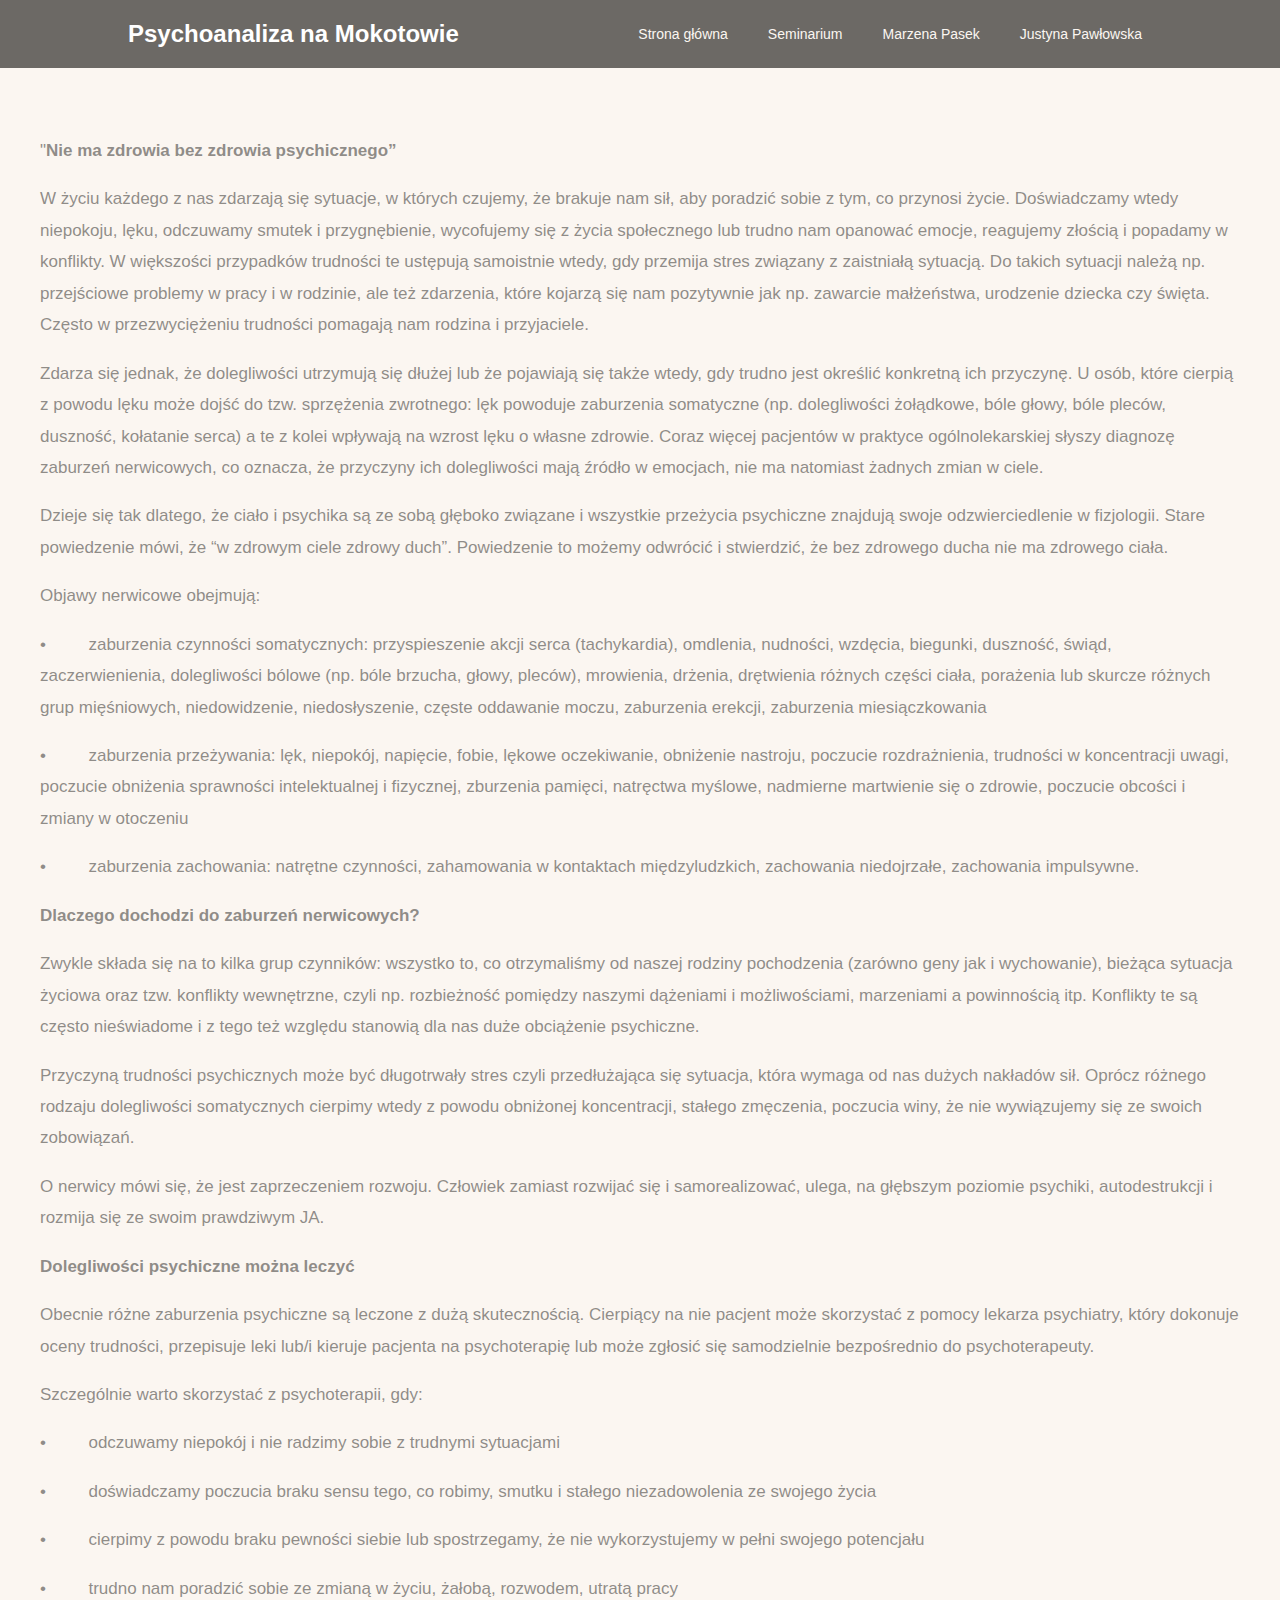
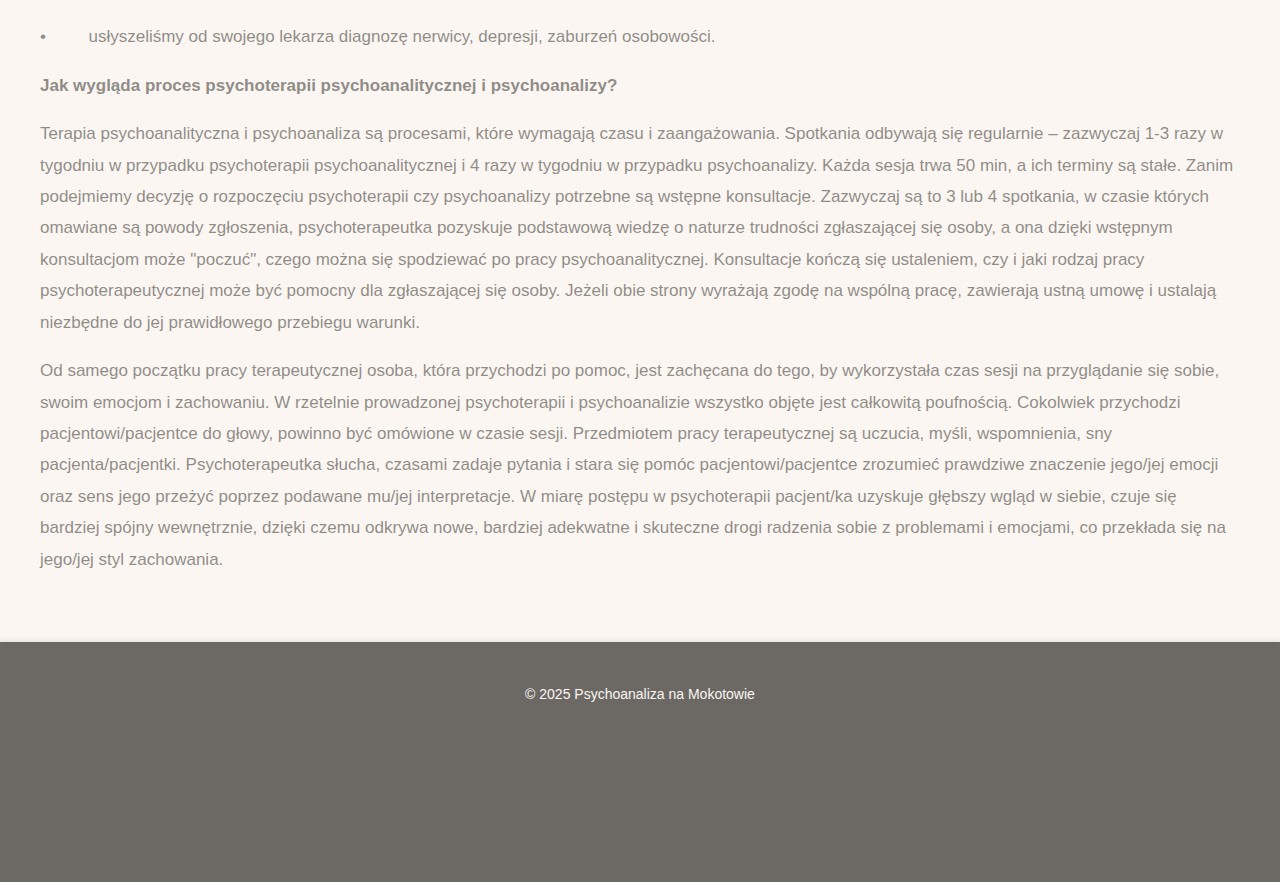
<file: index.html>
<!DOCTYPE html>
<html lang="en">
<head>
    <meta charset="UTF-8">
    <meta name="viewport" content="width=device-width, initial-scale=1.0">
    <title>Psychoanaliza na Mokotowie</title>
    <link rel="stylesheet" href="https://cdnjs.cloudflare.com/ajax/libs/font-awesome/4.7.0/css/font-awesome.min.css">
    <link rel="stylesheet" href="styles.css">

</head>
<body>
    <div class="header">
        <h1>Psychoanaliza na Mokotowie</h1>
        
        <!-- Navigation for wider screens -->
        <div class="nav">
            <a href="./index.html">Strona główna</a>
            <a href="./seminarium.html">Seminarium</a>
            <a href="./marzena-pasek.html">Marzena Pasek</a>
            <a href="./justyna-pawlowska.html">Justyna Pawłowska</a>
        </div>
        
        <!-- Hamburger menu for smaller screens -->
        <button class="hamburger" aria-label="Toggle navigation">
            &#9776;
        </button>
        
        <!-- Full-screen overlay for smaller screens -->
        <div class="nav-overlay" id="navOverlay">
            <button class="close-btn" id="closeBtn" aria-label="Close navigation">&times;</button>
            <div class="nav-links">
                <a href="./index.html">Strona główna</a>
                <a href="./seminarium.html">Seminarium</a>
                <a href="./marzena-pasek.html">Marzena Pasek</a>
                <a href="./justyna-pawlowska.html">Justyna Pawłowska</a>
            </div>
        </div>
    </div>
    
    

    <!-- Main content block -->
    <div class="main-content">
        <p>"<b>Nie ma zdrowia bez zdrowia psychicznego”</b></p>
        <p>W życiu każdego z nas zdarzają się sytuacje, w których czujemy,
            że brakuje nam sił, aby poradzić sobie z tym, co przynosi życie. Doświadczamy
            wtedy niepokoju, lęku, odczuwamy smutek i przygnębienie, wycofujemy się z życia
            społecznego lub trudno nam opanować emocje, reagujemy złością i popadamy w
            konflikty. W większości przypadków trudności te ustępują samoistnie wtedy, gdy
            przemija stres związany z zaistniałą sytuacją. Do takich sytuacji należą np.
            przejściowe problemy w pracy i w rodzinie, ale też zdarzenia, które kojarzą się
            nam pozytywnie jak np. zawarcie małżeństwa, urodzenie dziecka czy święta.
            Często w przezwyciężeniu trudności pomagają nam rodzina i przyjaciele.</p>
            
            <p>Zdarza się jednak, że dolegliwości utrzymują się dłużej lub że
            pojawiają się także wtedy, gdy trudno jest określić konkretną ich przyczynę. U
            osób, które cierpią z powodu lęku może dojść do tzw. sprzężenia zwrotnego: lęk
            powoduje zaburzenia somatyczne (np. dolegliwości żołądkowe, bóle głowy, bóle
            pleców, duszność, kołatanie serca) a te z kolei wpływają na wzrost lęku o
            własne zdrowie. Coraz więcej pacjentów w praktyce ogólnolekarskiej słyszy
            diagnozę zaburzeń nerwicowych, co oznacza, że przyczyny ich dolegliwości mają
            źródło w emocjach, nie ma natomiast żadnych zmian w ciele.</p>

            <p>Dzieje się tak dlatego, że ciało i psychika są ze sobą głęboko
                związane i wszystkie przeżycia psychiczne znajdują swoje odzwierciedlenie w
                fizjologii. Stare powiedzenie mówi, że “w zdrowym ciele zdrowy duch”.
                Powiedzenie to możemy odwrócić i stwierdzić, że bez zdrowego ducha nie ma
                zdrowego ciała.</p>
                
                <p>Objawy nerwicowe obejmują:</p>
                
                <p>• &nbsp; &nbsp; &nbsp; &nbsp;
                zaburzenia czynności somatycznych:
                przyspieszenie akcji serca (tachykardia), omdlenia, nudności, wzdęcia,
                biegunki, duszność, świąd, zaczerwienienia, dolegliwości bólowe (np. bóle
                brzucha, głowy, pleców), mrowienia, drżenia, drętwienia różnych części ciała,
                porażenia lub skurcze różnych grup mięśniowych, niedowidzenie, niedosłyszenie,
                częste oddawanie moczu, zaburzenia erekcji, zaburzenia miesiączkowania</p>
                
                <p>• &nbsp; &nbsp; &nbsp; &nbsp;
                zaburzenia przeżywania: lęk,
                niepokój, napięcie, fobie, lękowe oczekiwanie, obniżenie nastroju, poczucie
                rozdrażnienia, trudności w koncentracji uwagi, poczucie obniżenia sprawności
                intelektualnej i fizycznej, zburzenia pamięci, natręctwa myślowe, nadmierne
                martwienie się o zdrowie, poczucie obcości i zmiany w otoczeniu</p>
                
                <p>• &nbsp; &nbsp; &nbsp; &nbsp;
                zaburzenia zachowania: natrętne
                czynności, zahamowania w kontaktach międzyludzkich, zachowania niedojrzałe,
                zachowania impulsywne.</p>
                
                <p><b>Dlaczego dochodzi do zaburzeń
                nerwicowych?</b></p>
                
                <p>Zwykle składa się na to kilka grup czynników: wszystko to, co
                otrzymaliśmy od naszej rodziny pochodzenia (zarówno geny jak i wychowanie),
                bieżąca sytuacja życiowa oraz tzw. konflikty wewnętrzne, czyli np. rozbieżność
                pomiędzy naszymi dążeniami i możliwościami, marzeniami a powinnością itp.
                Konflikty te są często nieświadome i z tego też względu stanowią dla nas duże
                obciążenie psychiczne.</p>
                
                <p>Przyczyną trudności psychicznych może być długotrwały stres
                czyli przedłużająca się sytuacja, która wymaga od nas dużych nakładów sił.
                Oprócz różnego rodzaju dolegliwości somatycznych cierpimy wtedy z powodu
                obniżonej koncentracji, stałego zmęczenia, poczucia winy, że nie wywiązujemy
                się ze swoich zobowiązań.</p>
                
                <p>O nerwicy mówi się, że jest zaprzeczeniem rozwoju. Człowiek
                zamiast rozwijać się i samorealizować, ulega, na głębszym poziomie psychiki,
                autodestrukcji i rozmija się ze swoim prawdziwym JA.</p>
                
                <p><b>Dolegliwości psychiczne można leczyć</b></p>
                
                <p>Obecnie różne zaburzenia psychiczne są leczone z dużą skutecznością.
                Cierpiący na nie pacjent może skorzystać z pomocy lekarza psychiatry, który
                dokonuje oceny trudności, przepisuje leki lub/i kieruje pacjenta na
                psychoterapię lub może zgłosić się samodzielnie bezpośrednio do psychoterapeuty.<br></p></b>

                Szczególnie warto skorzystać z psychoterapii, gdy:

<p>• &nbsp; &nbsp; &nbsp; &nbsp;
odczuwamy niepokój i nie radzimy
sobie z trudnymi sytuacjami</p>

<p>• &nbsp; &nbsp; &nbsp; &nbsp;
doświadczamy poczucia braku sensu
tego, co robimy, smutku i stałego niezadowolenia ze swojego życia</p>

<p>• &nbsp; &nbsp; &nbsp; &nbsp;
cierpimy z powodu braku pewności
siebie lub spostrzegamy, że nie wykorzystujemy w pełni swojego potencjału</p>

<p>• &nbsp; &nbsp; &nbsp; &nbsp;
trudno nam poradzić sobie ze zmianą w
życiu, żałobą, rozwodem, utratą pracy</p>

<p>• &nbsp; &nbsp; &nbsp; &nbsp;
usłyszeliśmy od swojego lekarza
diagnozę nerwicy, depresji, zaburzeń osobowości.</p>





<p><b>Jak wygląda proces psychoterapii psychoanalitycznej i psychoanalizy?</b></p>

Terapia psychoanalityczna i psychoanaliza są procesami, które wymagają czasu i zaangażowania. Spotkania odbywają się regularnie – zazwyczaj 1-3 razy w tygodniu w przypadku psychoterapii psychoanalitycznej i 4 razy w tygodniu w przypadku psychoanalizy. Każda sesja trwa 50 min, a ich terminy są stałe. Zanim podejmiemy decyzję o rozpoczęciu psychoterapii czy psychoanalizy potrzebne są wstępne konsultacje. Zazwyczaj są to 3 lub 4 spotkania, w czasie których omawiane są powody zgłoszenia, psychoterapeutka pozyskuje podstawową wiedzę o naturze trudności zgłaszającej się osoby, a ona dzięki wstępnym konsultacjom może "poczuć", czego można się spodziewać po pracy psychoanalitycznej. Konsultacje kończą się ustaleniem, czy i jaki rodzaj pracy psychoterapeutycznej może być pomocny dla zgłaszającej się osoby. Jeżeli obie strony wyrażają zgodę na wspólną pracę, zawierają ustną umowę i ustalają niezbędne do jej prawidłowego przebiegu warunki.</span></p><p style="text-align: left;"><span class="wysiwyg-font-size-18"><b>

















</b></span></p><p>Od samego początku pracy terapeutycznej osoba, która przychodzi po
pomoc, jest zachęcana do tego, by wykorzystała czas sesji na przyglądanie się
sobie, swoim emocjom i zachowaniu. 

W rzetelnie prowadzonej psychoterapii i psychoanalizie wszystko objęte jest całkowitą poufnością. 

Cokolwiek przychodzi pacjentowi/pacjentce do głowy,
powinno być omówione w czasie sesji. Przedmiotem pracy terapeutycznej są
uczucia, myśli, wspomnienia, sny pacjenta/pacjentki. Psychoterapeutka słucha, czasami zadaje pytania i stara się pomóc
pacjentowi/pacjentce zrozumieć prawdziwe znaczenie jego/jej emocji oraz sens jego przeżyć poprzez podawane mu/jej interpretacje.&nbsp;W miarę postępu w psychoterapii pacjent/ka uzyskuje głębszy wgląd w
siebie, czuje się bardziej spójny wewnętrznie, dzięki czemu odkrywa nowe, bardziej adekwatne i skuteczne drogi radzenia sobie z
problemami i emocjami, co przekłada się na jego/jej styl zachowania.<br></p>

    </div>

    <footer class="footer">
        <div class="footer-content">
            <p>&copy; 2025 Psychoanaliza na Mokotowie</p>
        </div>
    </footer>

    
</body>

<!-- <script>
    const hamburger = document.querySelector('.hamburger');
    const nav = document.querySelector('.nav');

    hamburger.addEventListener('click', () => {
        nav.classList.toggle('active'); // Toggle the 'active' class
    });
</script> -->

<script>
    const hamburger = document.querySelector('.hamburger');
    const navOverlay = document.getElementById('navOverlay');
    const closeBtn = document.getElementById('closeBtn');

    // Open the overlay
    hamburger.addEventListener('click', () => {
        navOverlay.classList.add('active');
        console.log("overlay active");
    });

    // Close the overlay
    closeBtn.addEventListener('click', () => {
        navOverlay.classList.remove('active');
        console.log("overlay disabled");
    });
</script>



</html>
</file>
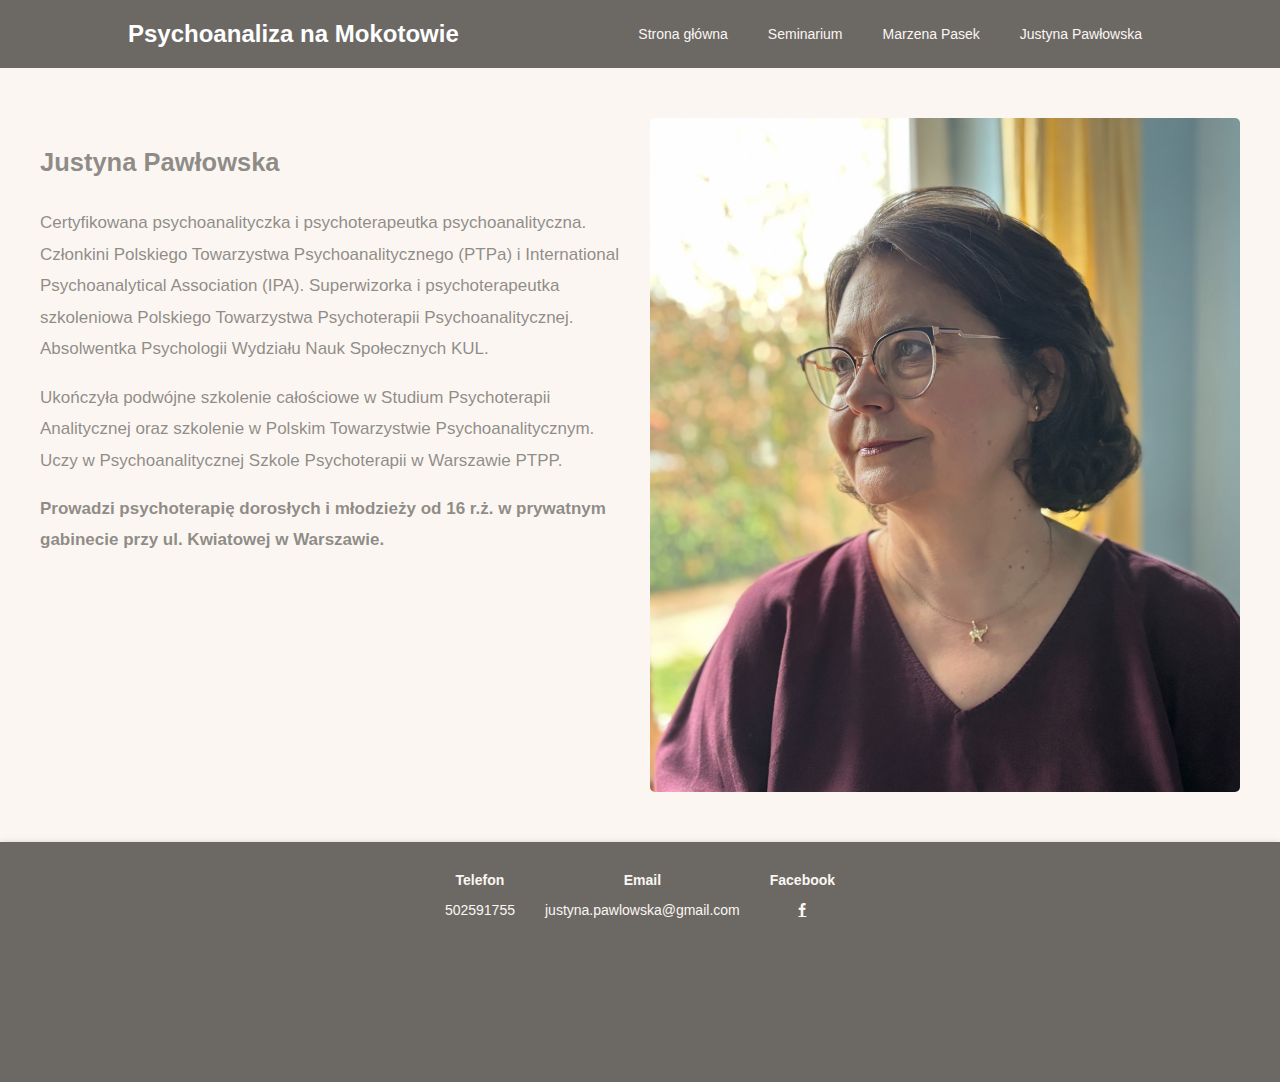
<file: justyna-pawlowska.html>
<!DOCTYPE html>
<html lang="en">
<head>
    <meta charset="UTF-8">
    <meta name="viewport" content="width=device-width, initial-scale=1.0">
    <title>Justyna Pawłowska | Psychoanaliza na Mokotowie</title>
    <link rel="stylesheet" href="https://cdnjs.cloudflare.com/ajax/libs/font-awesome/4.7.0/css/font-awesome.min.css">
    <link rel="stylesheet" href="styles.css">
</head>
<body>
    <!-- Header -->
    <div class="header">
        <h1>Psychoanaliza na Mokotowie</h1>
        
        <!-- Navigation for wider screens -->
        <div class="nav">
            <a href="./index.html">Strona główna</a>
            <a href="./seminarium.html">Seminarium</a>
            <a href="./marzena-pasek.html">Marzena Pasek</a>
            <a href="./justyna-pawlowska.html">Justyna Pawłowska</a>
        </div>
        
        <!-- Hamburger menu for smaller screens -->
        <button class="hamburger" aria-label="Toggle navigation">
            &#9776;
        </button>
        
        <!-- Full-screen overlay for smaller screens -->
        <div class="nav-overlay" id="navOverlay">
            <button class="close-btn" id="closeBtn" aria-label="Close navigation">&times;</button>
            <div class="nav-links">
                <a href="./index.html">Strona główna</a>
                <a href="./seminarium.html">Seminarium</a>
                <a href="./marzena-pasek.html">Marzena Pasek</a>
                <a href="./justyna-pawlowska.html">Justyna Pawłowska</a>
            </div>
        </div>
    </div>
    

    <!-- Main content -->
    <div class="about-section">
        <div class="about-content">
            <h2>Justyna Pawłowska</h2>
            <p>Certyfikowana psychoanalityczka i psychoterapeutka psychoanalityczna. Członkini Polskiego Towarzystwa Psychoanalitycznego (PTPa) i International Psychoanalytical Association (IPA). Superwizorka i psychoterapeutka szkoleniowa Polskiego Towarzystwa Psychoterapii Psychoanalitycznej. Absolwentka Psychologii Wydziału Nauk Społecznych KUL.</p>
            <p>Ukończyła podwójne szkolenie całościowe w Studium Psychoterapii Analitycznej oraz szkolenie w Polskim Towarzystwie Psychoanalitycznym. Uczy w Psychoanalitycznej Szkole Psychoterapii w Warszawie PTPP.</p>
            <p><strong>Prowadzi psychoterapię dorosłych i młodzieży od 16 r.ż. w prywatnym gabinecie przy ul. Kwiatowej w Warszawie.</strong></p>
        </div>
        <div class="about-image">
            <img src="justyna.jpg" alt="Justyna Pawłowska">
        </div>
    </div>

    <!-- Footer -->
    <footer class="footer">
        <div class="footer-content">
            <div>
                <strong>Telefon</strong>
                <p>502591755</p>
            </div>
            <div>
                <strong>Email</strong>
                <p>justyna.pawlowska@gmail.com</p>
            </div>
            <div>
                <strong>Facebook</strong>
                <p><a href="https://www.facebook.com/profile.php?id=100057387492595" class="fa fa-facebook" style="color: #FBF6F1;"></a></p>
            </div>
        </div>
    </footer>

    <script>
        const hamburger = document.querySelector('.hamburger');
        const navOverlay = document.getElementById('navOverlay');
        const closeBtn = document.getElementById('closeBtn');

        hamburger.addEventListener('click', () => {
            navOverlay.classList.add('active');
        });

        closeBtn.addEventListener('click', () => {
            navOverlay.classList.remove('active');
        });
    </script>
</body>
</html>
</file>
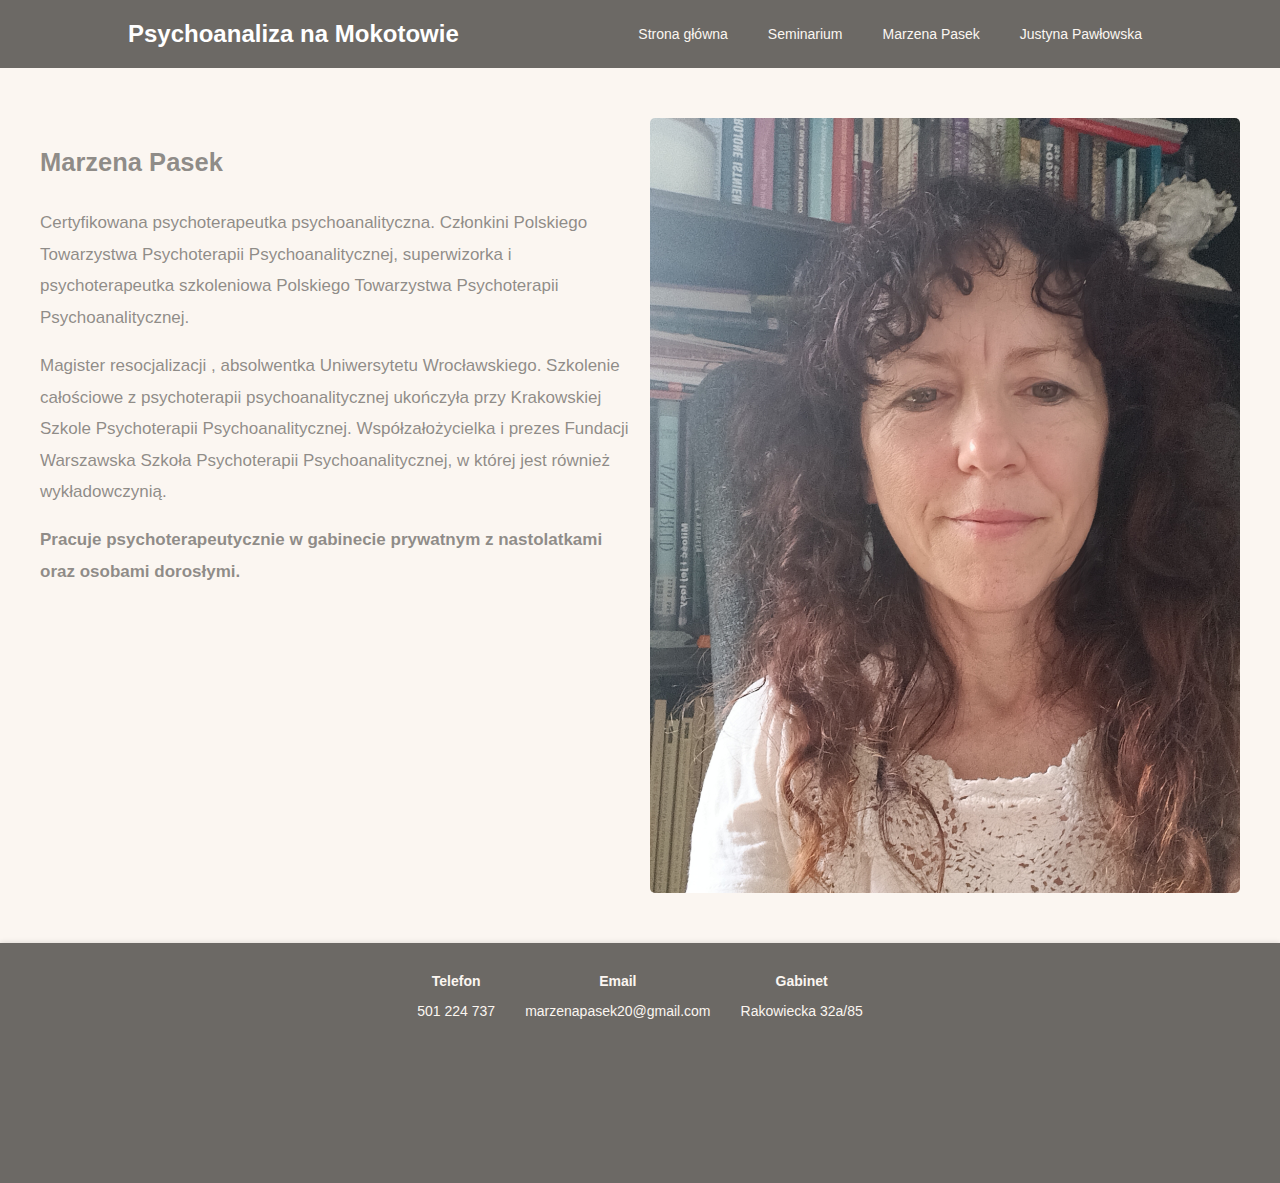
<file: marzena-pasek.html>
<!DOCTYPE html>
<html lang="en">
<head>
    <meta charset="UTF-8">
    <meta name="viewport" content="width=device-width, initial-scale=1.0">
    <title>Marzena Pasek | Psychoanaliza na Mokotowie</title>
    <link rel="stylesheet" href="https://cdnjs.cloudflare.com/ajax/libs/font-awesome/4.7.0/css/font-awesome.min.css">
    <link rel="stylesheet" href="styles.css">
</head>
<body>
    <!-- Header -->
    <div class="header">
        <h1>Psychoanaliza na Mokotowie</h1>
        
        <!-- Navigation for wider screens -->
        <div class="nav">
            <a href="./index.html">Strona główna</a>
            <a href="./seminarium.html">Seminarium</a>
            <a href="./marzena-pasek.html">Marzena Pasek</a>
            <a href="./justyna-pawlowska.html">Justyna Pawłowska</a>
        </div>
        
        <!-- Hamburger menu for smaller screens -->
        <button class="hamburger" aria-label="Toggle navigation">
            &#9776;
        </button>
        
        <!-- Full-screen overlay for smaller screens -->
        <div class="nav-overlay" id="navOverlay">
            <button class="close-btn" id="closeBtn" aria-label="Close navigation">&times;</button>
            <div class="nav-links">
                <a href="./index.html">Strona główna</a>
                <a href="./seminarium.html">Seminarium</a>
                <a href="./marzena-pasek.html">Marzena Pasek</a>
                <a href="./justyna-pawlowska.html">Justyna Pawłowska</a>
            </div>
        </div>
    </div>
    

    <!-- Main content -->
    <div class="about-section">
        <div class="about-content">
            <h2>Marzena Pasek</h2>
            <p>Certyfikowana psychoterapeutka psychoanalityczna. Członkini Polskiego Towarzystwa Psychoterapii Psychoanalitycznej, superwizorka i psychoterapeutka szkoleniowa Polskiego Towarzystwa Psychoterapii Psychoanalitycznej.</p>
            <p>Magister resocjalizacji , absolwentka Uniwersytetu Wrocławskiego. Szkolenie całościowe z psychoterapii psychoanalitycznej ukończyła przy Krakowskiej Szkole Psychoterapii Psychoanalitycznej. Współzałożycielka i prezes Fundacji Warszawska Szkoła Psychoterapii Psychoanalitycznej, w której jest również wykładowczynią.</p>
            <p><strong>Pracuje psychoterapeutycznie w gabinecie prywatnym z nastolatkami oraz osobami dorosłymi.</strong></p>
        </div>
        <div class="about-image">
            <img src="marzena.jpg" alt="Marzena Pasek">
        </div>
    </div>

    <!-- Footer -->
    <footer class="footer">
        <div class="footer-content">
            <div>
                <strong>Telefon</strong>
                <p>501 224 737</p>
            </div>
            <div>
                <strong>Email</strong>
                <p>marzenapasek20@gmail.com</p>
            </div>
            <div>
                <strong>Gabinet</strong>
                <p>Rakowiecka 32a/85</p>
            </div>
        </div>
    </footer>

    <script>
        const hamburger = document.querySelector('.hamburger');
        const navOverlay = document.getElementById('navOverlay');
        const closeBtn = document.getElementById('closeBtn');

        hamburger.addEventListener('click', () => {
            navOverlay.classList.add('active');
        });

        closeBtn.addEventListener('click', () => {
            navOverlay.classList.remove('active');
        });
    </script>
</body>
</html>
</file>
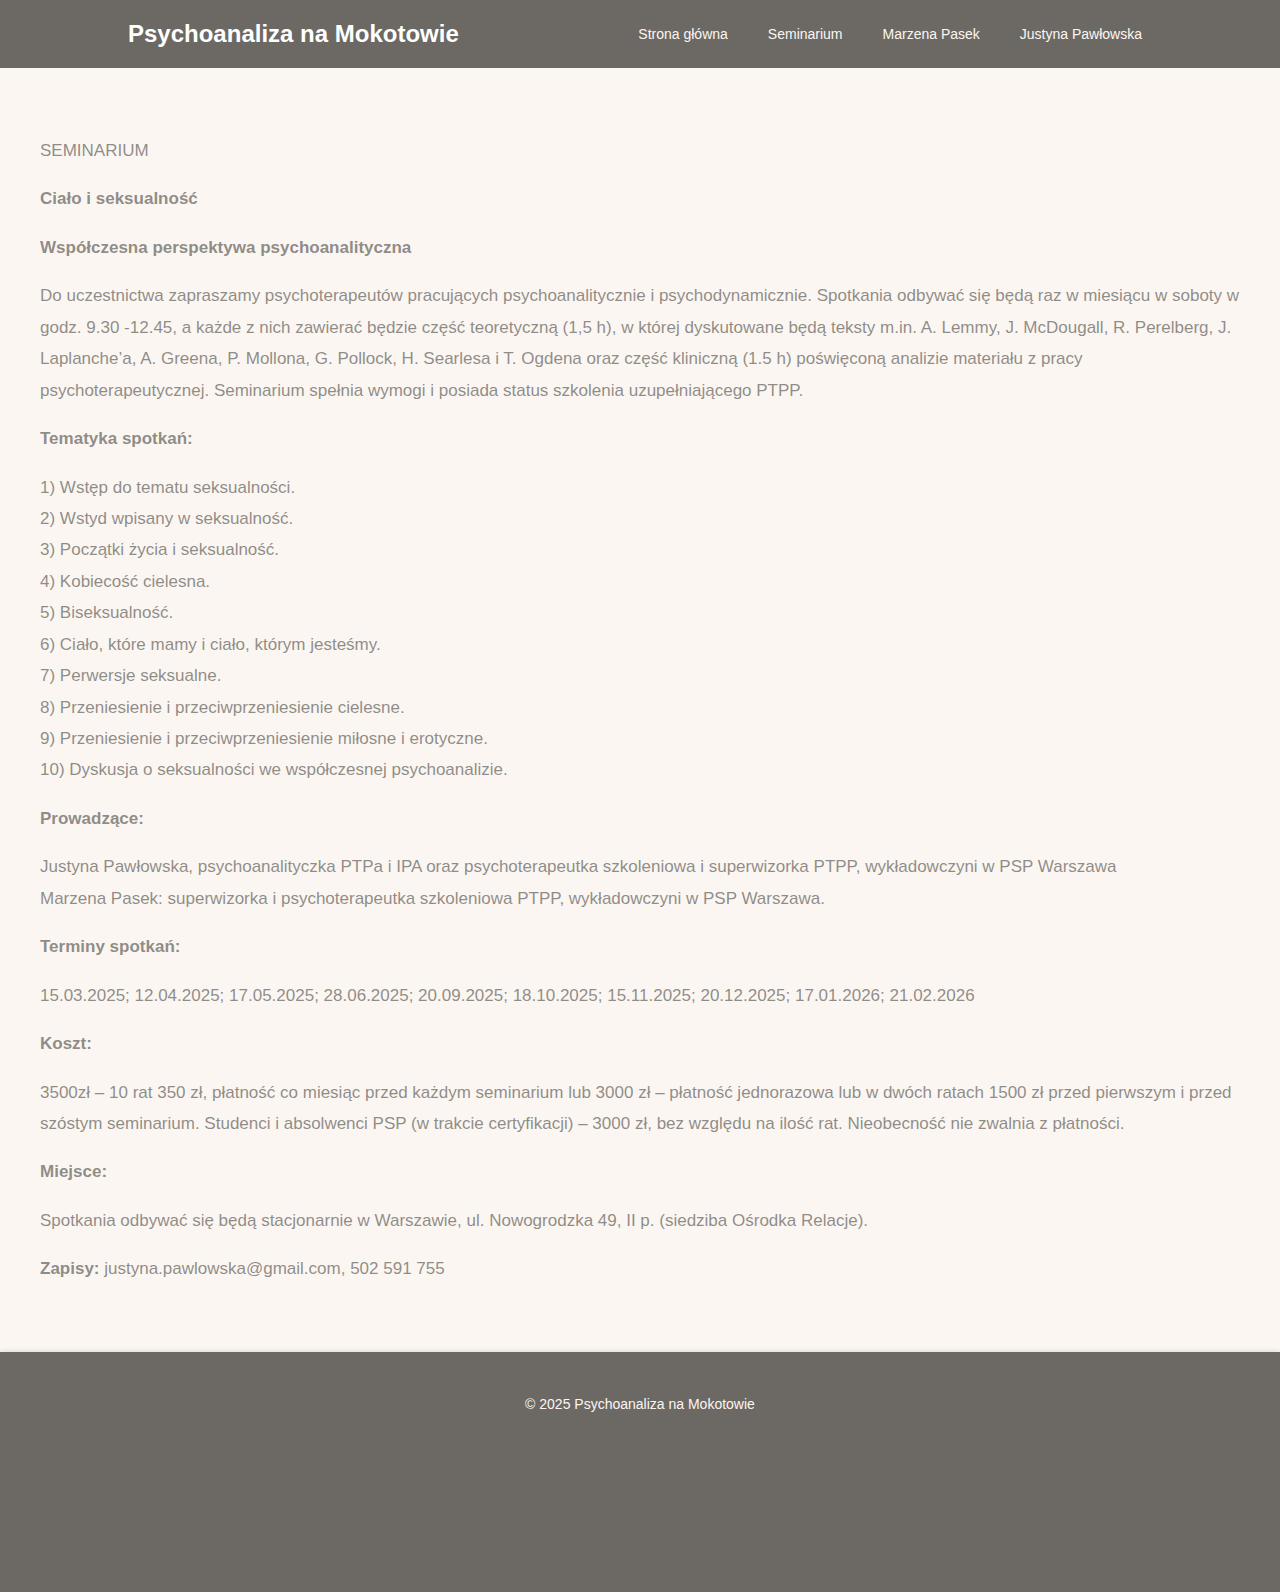
<file: seminarium.html>
<!DOCTYPE html>
<html lang="en">
<head>
    <meta charset="UTF-8">
    <meta name="viewport" content="width=device-width, initial-scale=1.0">
    <title>Psychoanaliza na Mokotowie</title>
    <link rel="stylesheet" href="styles.css">

</head>
<body>
    <div class="header">
        <h1>Psychoanaliza na Mokotowie</h1>
        
        <!-- Navigation for wider screens -->
        <div class="nav">
            <a href="./index.html">Strona główna</a>
            <a href="./seminarium.html">Seminarium</a>
            <a href="./marzena-pasek.html">Marzena Pasek</a>
            <a href="./justyna-pawlowska.html">Justyna Pawłowska</a>
        </div>
        
        <!-- Hamburger menu for smaller screens -->
        <button class="hamburger" aria-label="Toggle navigation">
            &#9776;
        </button>
        
        <!-- Full-screen overlay for smaller screens -->
        <div class="nav-overlay" id="navOverlay">
            <button class="close-btn" id="closeBtn" aria-label="Close navigation">&times;</button>
            <div class="nav-links">
                <a href="./index.html">Strona główna</a>
                <a href="./seminarium.html">Seminarium</a>
                <a href="./marzena-pasek.html">Marzena Pasek</a>
                <a href="./justyna-pawlowska.html">Justyna Pawłowska</a>
            </div>
        </div>
    </div>
    
    

    <!-- Main content block -->
    <div class="main-content">
        <p>SEMINARIUM</p>
        <p><b>Ciało i seksualność</b></p>
        <p><b>Współczesna perspektywa psychoanalityczna</b></p>

        <p>Do uczestnictwa zapraszamy psychoterapeutów pracujących psychoanalitycznie i psychodynamicznie.
Spotkania odbywać się będą raz w miesiącu w soboty w godz. 9.30 -12.45, a każde z nich zawierać
będzie część teoretyczną (1,5 h), w której dyskutowane będą teksty m.in. A. Lemmy, J. McDougall, R.
Perelberg, J. Laplanche’a, A. Greena, P. Mollona, G. Pollock, H. Searlesa i T. Ogdena oraz część
kliniczną (1.5 h) poświęconą analizie materiału z pracy psychoterapeutycznej.
Seminarium spełnia wymogi i posiada status szkolenia uzupełniającego PTPP.</p>
            
<b>Tematyka spotkań:</b><br>
<p>
                1) Wstęp do tematu seksualności.<br>
                2) Wstyd wpisany w seksualność.<br>
                3) Początki życia i seksualność.<br>
                4) Kobiecość cielesna.<br>
                5) Biseksualność.<br>
                6) Ciało, które mamy i ciało, którym jesteśmy.<br>
                7) Perwersje seksualne.<br>
                8) Przeniesienie i przeciwprzeniesienie cielesne.<br>
                9) Przeniesienie i przeciwprzeniesienie miłosne i erotyczne.<br>
                10) Dyskusja o seksualności we współczesnej psychoanalizie.<br>
            </p>
                <p><b>Prowadzące:</b></p>

                <p>Justyna Pawłowska, psychoanalityczka PTPa i IPA oraz psychoterapeutka szkoleniowa i superwizorka
                    PTPP, wykładowczyni w PSP Warszawa<br>
                    Marzena Pasek: superwizorka i psychoterapeutka szkoleniowa PTPP, wykładowczyni w PSP Warszawa.</p>

                    <p><b>Terminy spotkań:</b></p>

                    <p>15.03.2025; 12.04.2025; 17.05.2025; 28.06.2025; 20.09.2025; 18.10.2025; 15.11.2025; 20.12.2025;
                        17.01.2026; 21.02.2026</p>


                    <b>Koszt:</b>

                    <p>3500zł – 10 rat 350 zł, płatność co miesiąc przed każdym seminarium lub 3000 zł – płatność
                        jednorazowa lub w dwóch ratach 1500 zł przed pierwszym i przed szóstym seminarium.
                        Studenci i absolwenci PSP (w trakcie certyfikacji) – 3000 zł, bez względu na ilość rat.
                        Nieobecność nie zwalnia z płatności.</p>

                        <b>Miejsce:</b>
        
                        <p>Spotkania odbywać się będą stacjonarnie w Warszawie, ul. Nowogrodzka 49, II p. (siedziba Ośrodka
                            Relacje).</p>

                            <p><b>Zapisy:</b> justyna.pawlowska@gmail.com, 502 591 755</p>
    
    </div>

    <footer class="footer">
        <div class="footer-content">
            <p>&copy; 2025 Psychoanaliza na Mokotowie</p>
        </div>
    </footer>

    
</body>

<!-- <script>
    const hamburger = document.querySelector('.hamburger');
    const nav = document.querySelector('.nav');

    hamburger.addEventListener('click', () => {
        nav.classList.toggle('active'); // Toggle the 'active' class
    });
</script> -->

<script>
    const hamburger = document.querySelector('.hamburger');
    const navOverlay = document.getElementById('navOverlay');
    const closeBtn = document.getElementById('closeBtn');

    // Open the overlay
    hamburger.addEventListener('click', () => {
        navOverlay.classList.add('active');
        console.log("overlay active");
    });

    // Close the overlay
    closeBtn.addEventListener('click', () => {
        navOverlay.classList.remove('active');
        console.log("overlay disabled");
    });
</script>



</html>
</file>
<file: styles.css>
/* General body styling */
body {
    margin: 0;
    font-family: "Open Sans", sans-serif;
    background-color: #FBF6F1;
}

/* Header Styling */
.header {
    background-color: #6C6965;
    color: white;
    padding: 20px 10%;
    display: flex;
    justify-content: space-between;
    align-items: center;
}

.header h1 {
    margin: 0;
    font-size: 24px;
    font-family: "Nunito Sans", sans-serif;
}

/* Navigation for large screens */
.nav {
    display: flex; /* Visible by default */
    gap: 20px;
}

.nav a {
    text-decoration: none;
    color: #FBF6F1; /* Ensure text color is visible */
    font-size: 14px;
    padding: 5px 10px;
}

.nav a:hover {
    background-color: #5C5A56;
    border-radius: 3px;
}

/* Hamburger button */
.hamburger {
    display: none; /* Hidden by default */
    font-size: 24px;
    background: none;
    border: none;
    color: white;
    cursor: pointer;
}

/* Full-Screen Navigation Overlay */
.nav-overlay {
    display: none; /* Hidden by default */
}

@media (max-width: 768px) {
    /* Hide navigation links on smaller screens */
    .nav {
        display: none;
    }

    /* Show hamburger button on smaller screens */
    .hamburger {
        display: block;
    }

    /* Full-screen overlay styles */
    .nav-overlay {
        display: flex;
        position: fixed;
        top: 0;
        left: 0;
        width: 100%;
        height: 100%;
        background-color: #6C6965;
        color: white;
        flex-direction: column;
        align-items: center;
        justify-content: center;
        opacity: 0;
        visibility: hidden;
        transform: scale(0.95);
        transition: all 0.3s ease;
        z-index: 10;
    }

    .nav-overlay.active {
        opacity: 1;
        visibility: visible;
        transform: scale(1);
    }

    .nav-links {
        display: flex;
        flex-direction: column;
        gap: 20px;
        text-align: center;
    }

    .nav-links a {
        text-decoration: none;
        color: #FBF6F1;
        font-size: 20px;
        /* text-transform: uppercase; */
        letter-spacing: 2px;
    }

    .nav-links a:hover {
        color: #DCD8D1;
    }

    .close-btn {
        position: absolute;
        top: 20px;
        right: 20px;
        font-size: 36px;
        background: none;
        border: none;
        color: white;
        cursor: pointer;
    }
}

/* Main content block */
.main-content {
    max-width: 1200px;
    margin: 30px auto;
    background-color: #FBF6F1;
    padding: 20px;
    border-radius: 5px;
    font-family: "Open Sans", sans-serif;
    font-size: 1.0625rem;
    font-weight: 400;
    letter-spacing: 0;
    line-height: 1.85;
    color: rgba(108, 105, 101, 0.75);
}




/* About Section */
.about-section {
    display: flex;
    flex-wrap: wrap;
    gap: 20px;
    max-width: 1200px;
    margin: 30px auto;
    padding: 20px;
    background-color: #FBF6F1;
    border-radius: 5px;
    font-family: "Open Sans", sans-serif;
}

.about-content {
    flex: 1;
    min-width: 300px; /* Ensure content wraps on smaller screens */
    font-size: 1.0625rem;
    font-weight: 400;
    letter-spacing: 0;
    line-height: 1.85;
    color: rgba(108, 105, 101, 0.75);
}

.about-image {
    flex: 1;
    min-width: 300px; /* Ensure image wraps below content on small screens */
    display: flex;
    justify-content: center;
    align-items: center;
}

.about-image img {
    max-width: 100%;
    border-radius: 5px;
}


/* Footer Styling */
.footer {
    background-color: #6C6965; /* Matches the header background */
    color: #FBF6F1; /* Text color for readability */
    text-align: center;
    padding: 20px 0; /* Changed from 20px 10% to 20px 0 */
    position: relative; /* Ensures proper layout positioning */
    bottom: 0;
    width: 100%;
    margin: 0;
    font-size: 14px;
    min-height: 200px;
    font-family: "Open Sans", sans-serif;
    box-shadow: 0 -1px 5px rgba(0, 0, 0, 0.1); /* Optional shadow for effect */
}

/* Footer Content Styling */
.footer-content {
    display: flex;
    justify-content: center; /* Center items horizontally */
    align-items: center;
    padding: 10px 20px; /* Add horizontal padding for spacing */
    font-size: 14px;
    gap: 30px; /* Control spacing between items */
    max-width: 1200px; /* Constrain width to align with the main content */
    margin: 0 auto; /* Center the content within the footer */
}

/* Footer Item Styling */
.footer-content div {
    text-align: center;
    margin: 0; /* Remove additional margins */
}

/* Responsive Styling for Small Screens */
@media screen and (max-width: 768px) {
    .footer-content {
        flex-direction: column; /* Change layout to column */
        gap: 15px; /* Adjust spacing between items */
    }
}
</file>
